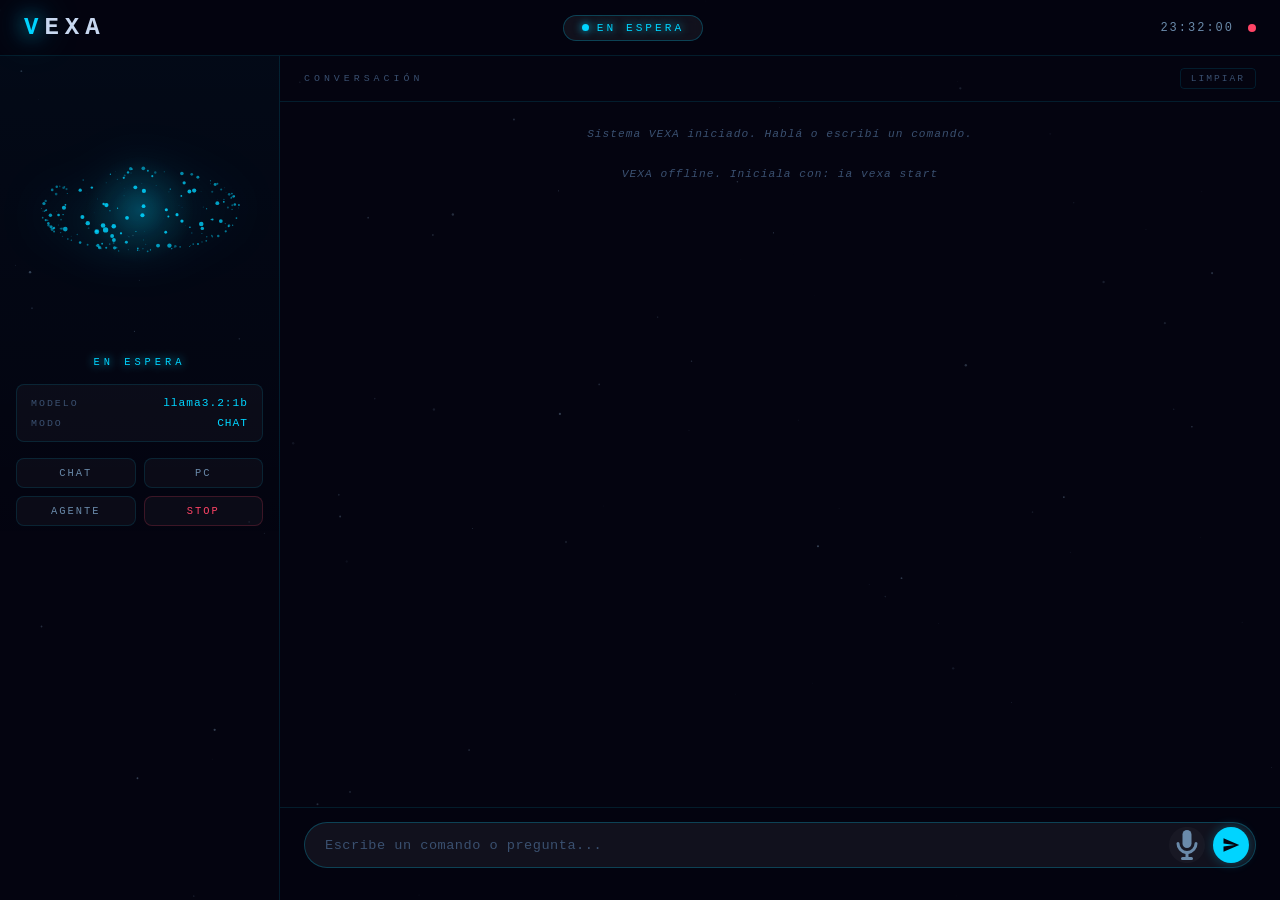
<file: VEXA/ui/index.html>
<!DOCTYPE html>
<html lang="es">
<head>
  <meta charset="UTF-8">
  <meta name="viewport" content="width=device-width, initial-scale=1.0">
  <title>VEXA</title>
  <link rel="stylesheet" href="style.css">
</head>
<body data-state="IDLE">

  <!-- Fondo partículas -->
  <canvas id="bg-canvas"></canvas>

  <!-- Layout principal -->
  <div class="layout">

    <!-- ── Top bar ── -->
    <header class="topbar">
      <div class="topbar-logo">
        <span class="logo-v">V</span><span class="logo-exa">EXA</span>
      </div>
      <div class="topbar-center">
        <div class="state-pill" id="state-pill">
          <span class="state-dot" id="state-dot"></span>
          <span class="state-text" id="state-text">EN ESPERA</span>
        </div>
      </div>
      <div class="topbar-right">
        <span class="clock" id="clock"></span>
        <div class="ws-indicator" id="ws-indicator" title="WebSocket"></div>
      </div>
    </header>

    <!-- ── Main ── -->
    <main class="main">

      <!-- Orb lateral -->
      <aside class="orb-panel">
        <canvas id="sphere" width="260" height="260"></canvas>
        <div class="orb-label" id="orb-label">EN ESPERA</div>
        <div class="orb-stats">
          <div class="stat-row">
            <span class="stat-key">MODELO</span>
            <span class="stat-val" id="stat-model">llama3.2:1b</span>
          </div>
          <div class="stat-row">
            <span class="stat-key">MODO</span>
            <span class="stat-val" id="stat-mode">CHAT</span>
          </div>
        </div>
        <div class="quick-actions">
          <button class="qa-btn" onclick="sendCommand('modo chat')">CHAT</button>
          <button class="qa-btn" onclick="sendCommand('modo pc')">PC</button>
          <button class="qa-btn" onclick="sendCommand('modo agente')">AGENTE</button>
          <button class="qa-btn qa-stop" onclick="sendCommand('para')">STOP</button>
        </div>
      </aside>

      <!-- Chat history -->
      <section class="chat-section">
        <div class="chat-header">
          <span class="chat-title">CONVERSACIÓN</span>
          <button class="clear-btn" onclick="clearChat()" title="Limpiar historial">LIMPIAR</button>
        </div>
        <div class="chat-box" id="chat-box">
          <div class="msg sys">Sistema VEXA iniciado. Hablá o escribí un comando.</div>
        </div>
        <!-- Input -->
        <div class="input-area">
          <div class="input-wrap">
            <input
              type="text"
              id="cmd-input"
              class="cmd-input"
              placeholder="Escribe un comando o pregunta..."
              autocomplete="off"
              spellcheck="false"
            />
            <button class="mic-btn" id="mic-btn" title="Mantener para hablar">
              <svg viewBox="0 0 24 24" fill="currentColor">
                <path d="M12 14a3 3 0 0 0 3-3V5a3 3 0 0 0-6 0v6a3 3 0 0 0 3 3z"/>
                <path d="M19 11a1 1 0 0 0-2 0 5 5 0 0 1-10 0 1 1 0 0 0-2 0 7 7 0 0 0 6 6.92V20H9a1 1 0 0 0 0 2h6a1 1 0 0 0 0-2h-2v-2.08A7 7 0 0 0 19 11z"/>
              </svg>
            </button>
            <button class="send-btn" id="btn-send">
              <svg viewBox="0 0 24 24" fill="currentColor" width="18" height="18">
                <path d="M2 21l21-9L2 3v7l15 2-15 2z"/>
              </svg>
            </button>
          </div>
          <div class="interim-text" id="interim-text"></div>
        </div>
      </section>

    </main>

  </div>

  <script src="app.js"></script>
</body>
</html>
</file>
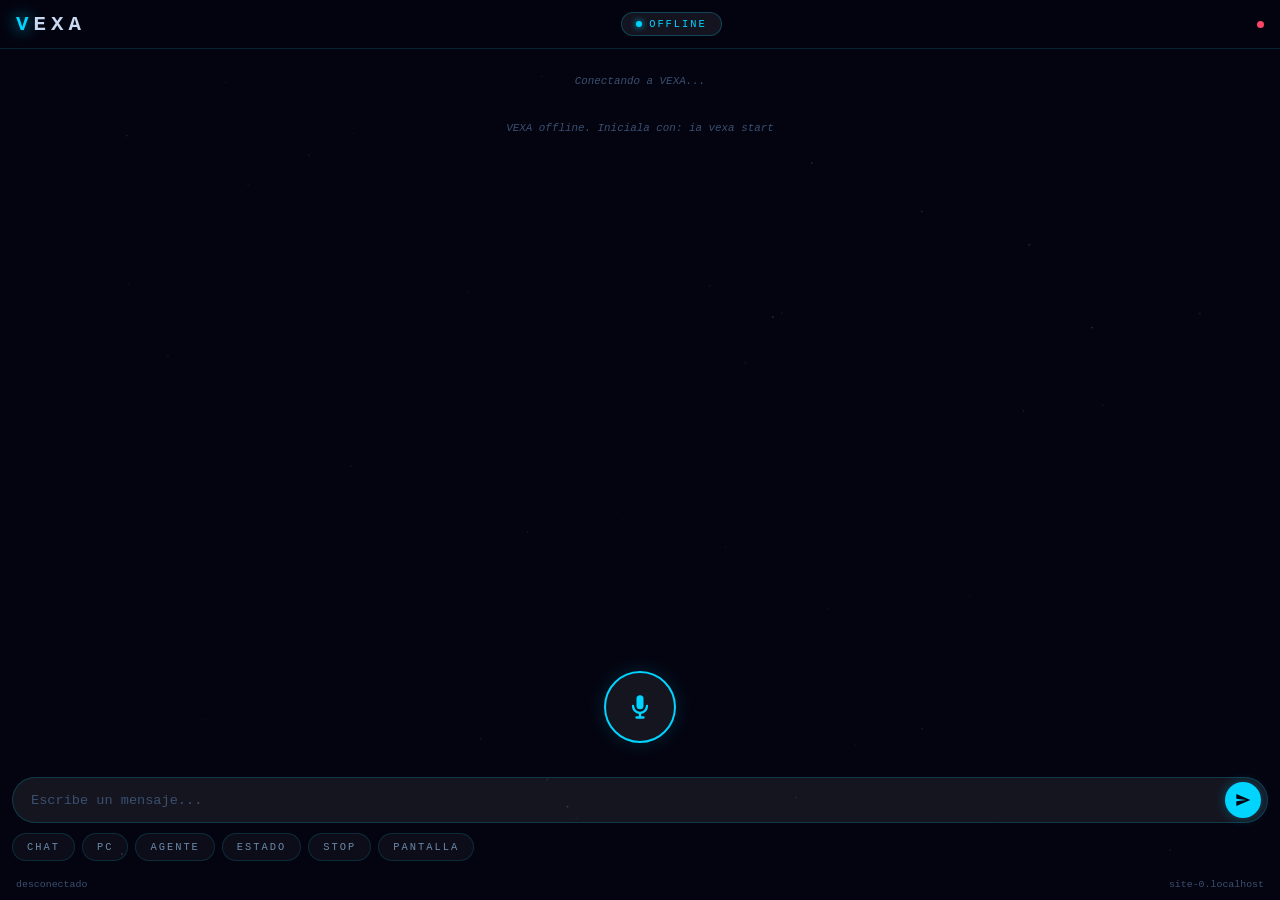
<file: VEXA/ui/mobile.html>
<!DOCTYPE html>
<html lang="es">
<head>
  <meta charset="UTF-8">
  <meta name="viewport" content="width=device-width, initial-scale=1.0, maximum-scale=1.0, user-scalable=no">
  <meta name="mobile-web-app-capable" content="yes">
  <meta name="apple-mobile-web-app-capable" content="yes">
  <meta name="theme-color" content="#040410">
  <title>VEXA</title>
  <style>
    :root {
      --c-idle:   #00d4ff;
      --c-listen: #00ff9d;
      --c-think:  #ffaa00;
      --c-speak:  #b060ff;
      --c-stop:   #ff4466;
      --bg:       #040410;
      --glass:    rgba(255,255,255,0.04);
      --glass2:   rgba(255,255,255,0.07);
      --border:   rgba(0,212,255,0.15);
      --text:     #c8d8f0;
      --dim:      #3a5070;
      --mid:      #6a8aaa;
      --accent:   var(--c-idle);
      --font:     'Courier New', monospace;
    }
    *, *::before, *::after { box-sizing: border-box; margin: 0; padding: 0; -webkit-tap-highlight-color: transparent; }
    html, body { height: 100%; background: var(--bg); color: var(--text); font-family: var(--font); overflow: hidden; }

    /* Starfield bg */
    #bg { position: fixed; inset: 0; opacity: 0.3; pointer-events: none; }

    .app {
      position: relative; z-index: 1;
      display: flex; flex-direction: column;
      height: 100dvh; padding: 0;
    }

    /* ── Top bar ── */
    .topbar {
      display: flex; align-items: center; justify-content: space-between;
      padding: 12px 16px;
      border-bottom: 1px solid var(--border);
      background: rgba(4,4,16,0.9);
      backdrop-filter: blur(20px);
      flex-shrink: 0;
    }
    .logo { font-size: 1.3rem; font-weight: 900; letter-spacing: 5px; }
    .logo span:first-child { color: var(--accent); text-shadow: 0 0 16px var(--accent); }
    .logo span:last-child  { color: var(--text); }

    .state-pill {
      display: flex; align-items: center; gap: 7px;
      padding: 5px 14px; border-radius: 100px;
      border: 1px solid rgba(0,212,255,0.25);
      background: var(--glass2);
    }
    .state-dot {
      width: 6px; height: 6px; border-radius: 50%;
      background: var(--accent); box-shadow: 0 0 6px var(--accent);
      animation: blink 2s infinite;
    }
    @keyframes blink { 0%,100%{opacity:1}50%{opacity:0.4} }
    .state-text { font-size: 0.65rem; letter-spacing: 2px; color: var(--accent); }

    .ws-dot {
      width: 7px; height: 7px; border-radius: 50%;
      background: var(--c-stop); transition: background 0.3s;
    }
    .ws-dot.ok { background: var(--c-listen); box-shadow: 0 0 5px var(--c-listen); }

    /* ── Chat ── */
    .chat-box {
      flex: 1; overflow-y: auto;
      padding: 14px 14px 0;
      display: flex; flex-direction: column; gap: 10px;
      scroll-behavior: smooth;
    }
    .chat-box::-webkit-scrollbar { display: none; }

    .msg { border-radius: 12px; padding: 10px 14px; font-size: 0.85rem; line-height: 1.55; max-width: 88%; }
    .msg.user {
      align-self: flex-end;
      background: rgba(0,212,255,0.08); border: 1px solid rgba(0,212,255,0.2);
      color: var(--c-idle); border-bottom-right-radius: 3px;
    }
    .msg.vexa {
      align-self: flex-start;
      background: var(--glass2); border: 1px solid var(--border);
      color: var(--text); border-bottom-left-radius: 3px;
    }
    .msg.vexa::before {
      content: 'VEXA'; display: block; font-size: 0.55rem;
      letter-spacing: 3px; color: var(--accent); margin-bottom: 5px;
      text-shadow: 0 0 8px var(--accent);
    }
    .msg.sys {
      align-self: center; color: var(--dim); font-size: 0.68rem;
      font-style: italic; background: none; border: none; text-align: center;
    }

    /* ── Mic button ── */
    .mic-wrap {
      display: flex; flex-direction: column; align-items: center;
      padding: 12px 0 6px; flex-shrink: 0;
    }
    .mic-btn {
      width: 72px; height: 72px; border-radius: 50%;
      background: var(--glass2); border: 2px solid var(--accent);
      display: flex; align-items: center; justify-content: center;
      cursor: pointer; touch-action: manipulation;
      transition: all 0.2s; box-shadow: 0 0 20px rgba(0,212,255,0.15);
    }
    .mic-btn svg { width: 28px; height: 28px; fill: var(--accent); transition: fill 0.2s; }
    .mic-btn:active { transform: scale(0.93); }
    .mic-btn.recording {
      background: rgba(0,255,157,0.12); border-color: var(--c-listen);
      box-shadow: 0 0 30px rgba(0,255,157,0.4);
      animation: mic-pulse 0.7s infinite;
    }
    .mic-btn.recording svg { fill: var(--c-listen); }
    @keyframes mic-pulse {
      0%,100% { box-shadow: 0 0 20px rgba(0,255,157,0.3); }
      50%     { box-shadow: 0 0 45px rgba(0,255,157,0.6); }
    }
    .interim {
      min-height: 18px; font-size: 0.75rem; color: var(--c-listen);
      letter-spacing: 1px; text-align: center; padding: 4px 16px;
    }

    /* ── Input ── */
    .input-area { padding: 10px 12px; flex-shrink: 0; }
    .input-wrap {
      display: flex; align-items: center; gap: 8px;
      background: var(--glass2); border: 1px solid rgba(0,212,255,0.2);
      border-radius: 100px; padding: 4px 6px 4px 18px;
      transition: border-color 0.2s;
    }
    .input-wrap:focus-within { border-color: var(--accent); }
    .text-input {
      flex: 1; background: none; border: none; outline: none;
      color: var(--text); font-family: var(--font); font-size: 0.85rem;
    }
    .text-input::placeholder { color: var(--dim); }
    .send-btn {
      width: 36px; height: 36px; border-radius: 50%; border: none;
      background: var(--accent); color: var(--bg); cursor: pointer;
      display: flex; align-items: center; justify-content: center;
      touch-action: manipulation; box-shadow: 0 0 12px rgba(0,212,255,0.3);
      flex-shrink: 0;
    }

    /* ── Quick actions ── */
    .quick-row {
      display: flex; gap: 7px; overflow-x: auto; padding: 0 12px 12px;
      flex-shrink: 0;
    }
    .quick-row::-webkit-scrollbar { display: none; }
    .qbtn {
      flex-shrink: 0;
      background: var(--glass); border: 1px solid var(--border);
      border-radius: 100px; color: var(--mid);
      font-family: var(--font); font-size: 0.65rem;
      letter-spacing: 2px; padding: 7px 14px; cursor: pointer;
      touch-action: manipulation; white-space: nowrap;
      transition: all 0.2s;
    }
    .qbtn:active { border-color: var(--accent); color: var(--accent); }

    /* ── Status bar ── */
    .statusbar {
      display: flex; justify-content: space-between; align-items: center;
      padding: 6px 16px 10px;
      font-size: 0.62rem; color: var(--dim); flex-shrink: 0;
    }

    /* Estado dinámico */
    .app[data-state="IDLE"]       { --accent: var(--c-idle);   }
    .app[data-state="LISTENING"]  { --accent: var(--c-listen); }
    .app[data-state="THINKING"]   { --accent: var(--c-think);  }
    .app[data-state="SPEAKING"]   { --accent: var(--c-speak);  }
    .app[data-state="PC_CONTROL"] { --accent: var(--c-idle);   }
    .app[data-state="AGENT"]      { --accent: #ff6b35;          }
  </style>
</head>
<body>
<canvas id="bg"></canvas>
<div class="app" id="app" data-state="IDLE">

  <div class="topbar">
    <div class="logo"><span>V</span><span>EXA</span></div>
    <div class="state-pill">
      <div class="state-dot"></div>
      <span class="state-text" id="state-text">OFFLINE</span>
    </div>
    <div class="ws-dot" id="ws-dot"></div>
  </div>

  <div class="chat-box" id="chat-box">
    <div class="msg sys">Conectando a VEXA...</div>
  </div>

  <div class="mic-wrap">
    <div class="mic-btn" id="mic-btn">
      <svg viewBox="0 0 24 24" xmlns="http://www.w3.org/2000/svg">
        <path d="M12 14a3 3 0 0 0 3-3V5a3 3 0 0 0-6 0v6a3 3 0 0 0 3 3z"/>
        <path d="M19 11a1 1 0 0 0-2 0 5 5 0 0 1-10 0 1 1 0 0 0-2 0 7 7 0 0 0 6 6.92V20H9a1 1 0 0 0 0 2h6a1 1 0 0 0 0-2h-2v-2.08A7 7 0 0 0 19 11z"/>
      </svg>
    </div>
    <div class="interim" id="interim"></div>
  </div>

  <div class="input-area">
    <div class="input-wrap">
      <input type="text" id="text-input" class="text-input"
             placeholder="Escribe un mensaje..." autocomplete="off" spellcheck="false"/>
      <button class="send-btn" id="send-btn">
        <svg viewBox="0 0 24 24" fill="currentColor" width="16" height="16">
          <path d="M2 21l21-9L2 3v7l15 2-15 2z"/>
        </svg>
      </button>
    </div>
  </div>

  <div class="quick-row">
    <button class="qbtn" onclick="send('modo chat')">CHAT</button>
    <button class="qbtn" onclick="send('modo pc')">PC</button>
    <button class="qbtn" onclick="send('modo agente')">AGENTE</button>
    <button class="qbtn" onclick="send('estado del sistema')">ESTADO</button>
    <button class="qbtn" onclick="send('para')">STOP</button>
    <button class="qbtn" onclick="send('qué dice en la pantalla')">PANTALLA</button>
  </div>

  <div class="statusbar">
    <span id="ws-status">desconectado</span>
    <span id="ip-info"></span>
  </div>

</div>

<script>
// Starfield bg
(function() {
  const c = document.getElementById("bg");
  const cx = c.getContext("2d");
  let W, H, s = [];
  function resize() {
    W = c.width = window.innerWidth; H = c.height = window.innerHeight;
    s = Array.from({length:80}, () => ({x:Math.random()*W,y:Math.random()*H,r:Math.random()*1.2,a:Math.random()*0.5+0.1,v:Math.random()*0.4+0.05}));
  }
  resize(); window.addEventListener("resize", resize);
  function draw() {
    cx.clearRect(0,0,W,H);
    s.forEach(p=>{ cx.beginPath(); cx.arc(p.x,p.y,p.r,0,Math.PI*2); cx.fillStyle=`rgba(180,220,255,${p.a.toFixed(2)})`; cx.fill(); });
    requestAnimationFrame(draw);
  }
  draw();
})();

const HOST     = window.location.hostname;
const IS_HTTPS = window.location.protocol === "https:";
const API_URL  = IS_HTTPS ? `https://${HOST}:8443` : `http://${HOST}:8765`;
const WS_URL   = IS_HTTPS ? `wss://${HOST}:8767`   : `ws://${HOST}:8766`;

document.getElementById("ip-info").textContent = HOST;

const STATE_LABELS = {
  IDLE:"EN ESPERA", LISTENING:"ESCUCHANDO", THINKING:"PROCESANDO",
  SPEAKING:"HABLANDO", PC_CONTROL:"MODO PC", AGENT:"AGENTE"
};

function setUIState(s) {
  document.getElementById("state-text").textContent = STATE_LABELS[s] || s;
  document.getElementById("app").dataset.state = s;
}

function addMsg(text, type="vexa") {
  const box = document.getElementById("chat-box");
  const el  = document.createElement("div");
  el.className = `msg ${type}`;
  el.textContent = text;
  box.appendChild(el);
  box.scrollTop = box.scrollHeight;
  while (box.children.length > 40) box.firstChild.remove();
}

async function send(cmd) {
  if (!cmd.trim()) return;
  addMsg(cmd, "user");
  try {
    await fetch(`${API_URL}/command`, {
      method:"POST", headers:{"Content-Type":"application/json"},
      body: JSON.stringify({command: cmd})
    });
  } catch(e) { addMsg("Error. ¿VEXA está activa?", "sys"); }
}

// Texto
const textInput = document.getElementById("text-input");
document.getElementById("send-btn").addEventListener("click", () => {
  const v = textInput.value.trim(); if (!v) return;
  textInput.value = ""; send(v);
});
textInput.addEventListener("keydown", e => { if (e.key==="Enter") { e.preventDefault(); const v=textInput.value.trim(); if(v){textInput.value="";send(v);} } });

// Micrófono
const micBtn = document.getElementById("mic-btn");
const interim = document.getElementById("interim");
let recognition = null, listening = false;
const SR = window.SpeechRecognition || window.webkitSpeechRecognition;

if (SR) {
  recognition = new SR();
  recognition.lang = "es-ES"; recognition.continuous = false; recognition.interimResults = true;
  recognition.onstart  = () => { listening=true; micBtn.classList.add("recording"); };
  recognition.onend    = () => { listening=false; micBtn.classList.remove("recording"); interim.textContent=""; };
  recognition.onerror  = () => { listening=false; micBtn.classList.remove("recording"); interim.textContent=""; };
  recognition.onresult = e => {
    let f="", i="";
    for (const r of e.results) { if(r.isFinal) f+=r[0].transcript; else i+=r[0].transcript; }
    interim.textContent = i||f;
    if (f) { interim.textContent=""; send(f.trim()); }
  };
  micBtn.addEventListener("click", () => { if(listening) recognition.stop(); else recognition.start(); });
} else {
  micBtn.style.opacity = "0.3"; micBtn.style.cursor = "not-allowed";
  addMsg("Usá Chrome para reconocimiento de voz.", "sys");
}

// WebSocket
let ws=null, reconnTimer=null;
function connectWS() {
  if (ws && ws.readyState < 2) return;
  try { ws = new WebSocket(WS_URL); } catch(e) { schedule(); return; }
  const dot = document.getElementById("ws-dot");
  const sts = document.getElementById("ws-status");
  ws.onopen = () => {
    dot.classList.add("ok"); sts.textContent="conectado";
    if(reconnTimer){clearTimeout(reconnTimer);reconnTimer=null;}
    ws.send(JSON.stringify({type:"get_status"}));
  };
  ws.onmessage = e => {
    try {
      const msg = JSON.parse(e.data);
      if (msg.type==="state_change"||msg.type==="status") setUIState(msg.state);
      else if (msg.type==="response") addMsg(msg.text, "vexa");
    } catch(_){}
  };
  ws.onclose = () => { dot.classList.remove("ok"); sts.textContent="desconectado"; schedule(); };
}
function schedule() { if(!reconnTimer) reconnTimer=setTimeout(connectWS,3000); }

setInterval(async()=>{
  if(ws&&ws.readyState===1) return;
  try { const r=await fetch(`${API_URL}/status`); const d=await r.json(); setUIState(d.state); } catch(_){}
},3000);

connectWS();
fetch(`${API_URL}/status`)
  .then(r=>r.json())
  .then(d=>{ setUIState(d.state); addMsg(`VEXA online — ${d.state}`, "sys"); })
  .catch(()=>addMsg("VEXA offline. Iniciala con: ia vexa start","sys"));
</script>
</body>
</html>
</file>
<file: VEXA/ui/style.css>
/* ══════════════════════════════════════════════════════════
   VEXA UI — Neural Interface
   ══════════════════════════════════════════════════════════ */

:root {
  --c-idle:    #00d4ff;
  --c-listen:  #00ff9d;
  --c-think:   #ffaa00;
  --c-speak:   #b060ff;
  --c-pc:      #4488ff;
  --c-agent:   #ff6b35;
  --c-stop:    #ff4466;

  --bg:        #040410;
  --bg2:       #080820;
  --glass:     rgba(255,255,255,0.03);
  --glass2:    rgba(255,255,255,0.06);
  --border:    rgba(0,212,255,0.12);
  --border2:   rgba(0,212,255,0.25);

  --text:      #c8d8f0;
  --text-dim:  #3a5070;
  --text-mid:  #6a8aaa;

  --accent:    var(--c-idle);
  --radius:    12px;
  --radius-sm: 8px;

  --font: 'Courier New', Courier, monospace;
}

/* ── Reset ── */
*, *::before, *::after { box-sizing: border-box; margin: 0; padding: 0; }
html, body { height: 100%; width: 100%; overflow: hidden; }

body {
  background: var(--bg);
  color: var(--text);
  font-family: var(--font);
  font-size: 13px;
}

/* ── Background canvas ── */
#bg-canvas {
  position: fixed;
  inset: 0;
  width: 100%; height: 100%;
  pointer-events: none;
  z-index: 0;
  opacity: 0.4;
}

/* ── Layout ── */
.layout {
  position: relative;
  z-index: 1;
  display: flex;
  flex-direction: column;
  height: 100vh;
}

/* ── Top Bar ── */
.topbar {
  display: flex;
  align-items: center;
  justify-content: space-between;
  padding: 0 24px;
  height: 56px;
  flex-shrink: 0;
  background: rgba(4, 4, 16, 0.9);
  border-bottom: 1px solid var(--border);
  backdrop-filter: blur(20px);
}

.topbar-logo {
  font-size: 1.5rem;
  font-weight: 900;
  letter-spacing: 6px;
}
.logo-v   { color: var(--c-idle); text-shadow: 0 0 20px var(--c-idle), 0 0 40px var(--c-idle); }
.logo-exa { color: var(--text); }

.topbar-center { flex: 1; display: flex; justify-content: center; }

.state-pill {
  display: flex;
  align-items: center;
  gap: 8px;
  padding: 6px 18px;
  border: 1px solid var(--border2);
  border-radius: 100px;
  background: var(--glass2);
  backdrop-filter: blur(8px);
  transition: all 0.4s;
}
.state-dot {
  width: 7px; height: 7px;
  border-radius: 50%;
  background: var(--accent);
  box-shadow: 0 0 8px var(--accent);
  animation: pulse-dot 2s infinite;
}
@keyframes pulse-dot {
  0%, 100% { opacity: 1; transform: scale(1); }
  50%       { opacity: 0.6; transform: scale(0.8); }
}
.state-text {
  font-size: 0.7rem;
  letter-spacing: 3px;
  color: var(--accent);
  text-shadow: 0 0 10px var(--accent);
}

.topbar-right {
  display: flex;
  align-items: center;
  gap: 14px;
}
.clock {
  font-size: 0.75rem;
  color: var(--text-mid);
  letter-spacing: 2px;
}
.ws-indicator {
  width: 8px; height: 8px;
  border-radius: 50%;
  background: var(--c-stop);
  transition: background 0.3s;
}
.ws-indicator.ok { background: var(--c-listen); box-shadow: 0 0 6px var(--c-listen); }

/* ── Main ── */
.main {
  flex: 1;
  display: flex;
  gap: 0;
  overflow: hidden;
}

/* ── Orb Panel ── */
.orb-panel {
  width: 280px;
  flex-shrink: 0;
  display: flex;
  flex-direction: column;
  align-items: center;
  padding: 24px 16px;
  gap: 16px;
  border-right: 1px solid var(--border);
  background: linear-gradient(180deg, rgba(0,212,255,0.03) 0%, transparent 60%);
  overflow-y: auto;
}

#sphere {
  filter: drop-shadow(0 0 24px var(--accent));
  transition: filter 0.5s;
}

.orb-label {
  font-size: 0.65rem;
  letter-spacing: 4px;
  color: var(--accent);
  text-shadow: 0 0 10px var(--accent);
  transition: all 0.4s;
}

.orb-stats {
  width: 100%;
  background: var(--glass);
  border: 1px solid var(--border);
  border-radius: var(--radius-sm);
  padding: 12px 14px;
  display: flex;
  flex-direction: column;
  gap: 8px;
}
.stat-row {
  display: flex;
  justify-content: space-between;
  align-items: center;
}
.stat-key {
  font-size: 0.62rem;
  letter-spacing: 2px;
  color: var(--text-dim);
}
.stat-val {
  font-size: 0.7rem;
  color: var(--accent);
  letter-spacing: 1px;
}

.quick-actions {
  width: 100%;
  display: grid;
  grid-template-columns: 1fr 1fr;
  gap: 8px;
}
.qa-btn {
  background: var(--glass);
  border: 1px solid var(--border);
  border-radius: var(--radius-sm);
  color: var(--text-mid);
  font-family: var(--font);
  font-size: 0.65rem;
  letter-spacing: 2px;
  padding: 8px 4px;
  cursor: pointer;
  transition: all 0.2s;
}
.qa-btn:hover {
  border-color: var(--accent);
  color: var(--accent);
  background: rgba(0,212,255,0.08);
  box-shadow: 0 0 12px rgba(0,212,255,0.15);
}
.qa-btn.qa-stop         { color: var(--c-stop); border-color: rgba(255,68,102,0.2); }
.qa-btn.qa-stop:hover   { background: rgba(255,68,102,0.1); box-shadow: 0 0 12px rgba(255,68,102,0.2); }

/* ── Chat Section ── */
.chat-section {
  flex: 1;
  display: flex;
  flex-direction: column;
  overflow: hidden;
  min-width: 0;
}

.chat-header {
  display: flex;
  justify-content: space-between;
  align-items: center;
  padding: 12px 24px;
  border-bottom: 1px solid var(--border);
  background: rgba(4, 4, 16, 0.5);
  flex-shrink: 0;
}
.chat-title {
  font-size: 0.62rem;
  letter-spacing: 4px;
  color: var(--text-dim);
}
.clear-btn {
  background: none;
  border: 1px solid var(--border);
  border-radius: 4px;
  color: var(--text-dim);
  font-family: var(--font);
  font-size: 0.6rem;
  letter-spacing: 2px;
  padding: 4px 10px;
  cursor: pointer;
  transition: all 0.2s;
}
.clear-btn:hover { border-color: var(--c-stop); color: var(--c-stop); }

/* ── Chat Box ── */
.chat-box {
  flex: 1;
  overflow-y: auto;
  padding: 20px 24px;
  display: flex;
  flex-direction: column;
  gap: 14px;
  scroll-behavior: smooth;
}

/* Scrollbar */
.chat-box::-webkit-scrollbar { width: 4px; }
.chat-box::-webkit-scrollbar-track { background: transparent; }
.chat-box::-webkit-scrollbar-thumb { background: var(--border2); border-radius: 2px; }

/* Messages */
.msg {
  max-width: 80%;
  padding: 12px 16px;
  border-radius: var(--radius);
  line-height: 1.6;
  font-size: 0.85rem;
  animation: msg-in 0.25s ease-out;
}
@keyframes msg-in {
  from { opacity: 0; transform: translateY(6px); }
  to   { opacity: 1; transform: translateY(0); }
}

.msg.user {
  align-self: flex-end;
  background: rgba(0,212,255,0.08);
  border: 1px solid rgba(0,212,255,0.2);
  color: var(--c-idle);
  border-bottom-right-radius: 4px;
}

.msg.vexa {
  align-self: flex-start;
  background: var(--glass2);
  border: 1px solid var(--border);
  color: var(--text);
  border-bottom-left-radius: 4px;
  position: relative;
}
.msg.vexa::before {
  content: 'VEXA';
  display: block;
  font-size: 0.55rem;
  letter-spacing: 3px;
  color: var(--accent);
  margin-bottom: 6px;
  text-shadow: 0 0 8px var(--accent);
}

.msg.sys {
  align-self: center;
  color: var(--text-dim);
  font-size: 0.7rem;
  font-style: italic;
  letter-spacing: 1px;
  border: none;
  background: none;
  padding: 4px 8px;
}

/* Typing indicator */
.msg.typing::after {
  content: '';
  display: inline-block;
  width: 4px; height: 4px;
  background: var(--accent);
  border-radius: 50%;
  animation: blink 0.8s infinite;
  margin-left: 4px;
  vertical-align: middle;
}
@keyframes blink { 0%,100% { opacity:1; } 50% { opacity:0.2; } }

/* ── Input Area ── */
.input-area {
  padding: 14px 24px;
  border-top: 1px solid var(--border);
  background: rgba(4, 4, 16, 0.85);
  backdrop-filter: blur(20px);
  flex-shrink: 0;
}

.input-wrap {
  display: flex;
  align-items: center;
  gap: 8px;
  background: var(--glass2);
  border: 1px solid var(--border2);
  border-radius: 100px;
  padding: 4px 6px 4px 20px;
  transition: border-color 0.2s, box-shadow 0.2s;
}
.input-wrap:focus-within {
  border-color: var(--accent);
  box-shadow: 0 0 20px rgba(0,212,255,0.1);
}

.cmd-input {
  flex: 1;
  background: none;
  border: none;
  outline: none;
  color: var(--text);
  font-family: var(--font);
  font-size: 0.85rem;
  letter-spacing: 0.5px;
}
.cmd-input::placeholder { color: var(--text-dim); }

.mic-btn, .send-btn {
  width: 36px; height: 36px;
  border-radius: 50%;
  border: none;
  cursor: pointer;
  display: flex;
  align-items: center;
  justify-content: center;
  transition: all 0.2s;
  flex-shrink: 0;
}
.mic-btn {
  background: var(--glass);
  color: var(--text-mid);
}
.mic-btn:hover { background: rgba(0,255,157,0.1); color: var(--c-listen); }
.mic-btn.recording {
  background: rgba(0,255,157,0.15);
  color: var(--c-listen);
  box-shadow: 0 0 16px rgba(0,255,157,0.4);
  animation: mic-pulse 0.6s infinite;
}
@keyframes mic-pulse {
  0%,100% { box-shadow: 0 0 12px rgba(0,255,157,0.3); }
  50%     { box-shadow: 0 0 28px rgba(0,255,157,0.6); }
}

.send-btn {
  background: var(--accent);
  color: var(--bg);
  box-shadow: 0 0 12px rgba(0,212,255,0.3);
}
.send-btn:hover { filter: brightness(1.2); box-shadow: 0 0 20px rgba(0,212,255,0.5); }

.interim-text {
  min-height: 18px;
  font-size: 0.72rem;
  color: var(--c-listen);
  letter-spacing: 1px;
  padding: 4px 20px 0;
  transition: opacity 0.2s;
}

/* ══════════════════════════════════════
   Estado-dependiente: colores dinámicos
   ══════════════════════════════════════ */
body[data-state="IDLE"]        { --accent: var(--c-idle);   }
body[data-state="LISTENING"]   { --accent: var(--c-listen); }
body[data-state="THINKING"]    { --accent: var(--c-think);  }
body[data-state="SPEAKING"]    { --accent: var(--c-speak);  }
body[data-state="PC_CONTROL"]  { --accent: var(--c-pc);     }
body[data-state="AGENT"]       { --accent: var(--c-agent);  }

/* Borde activo en PC_CONTROL */
body[data-state="PC_CONTROL"]::after {
  content: '';
  position: fixed;
  inset: 0;
  border: 1px solid rgba(68,136,255,0.35);
  box-shadow: inset 0 0 80px rgba(68,136,255,0.06);
  pointer-events: none;
  z-index: 9999;
}
</file>
